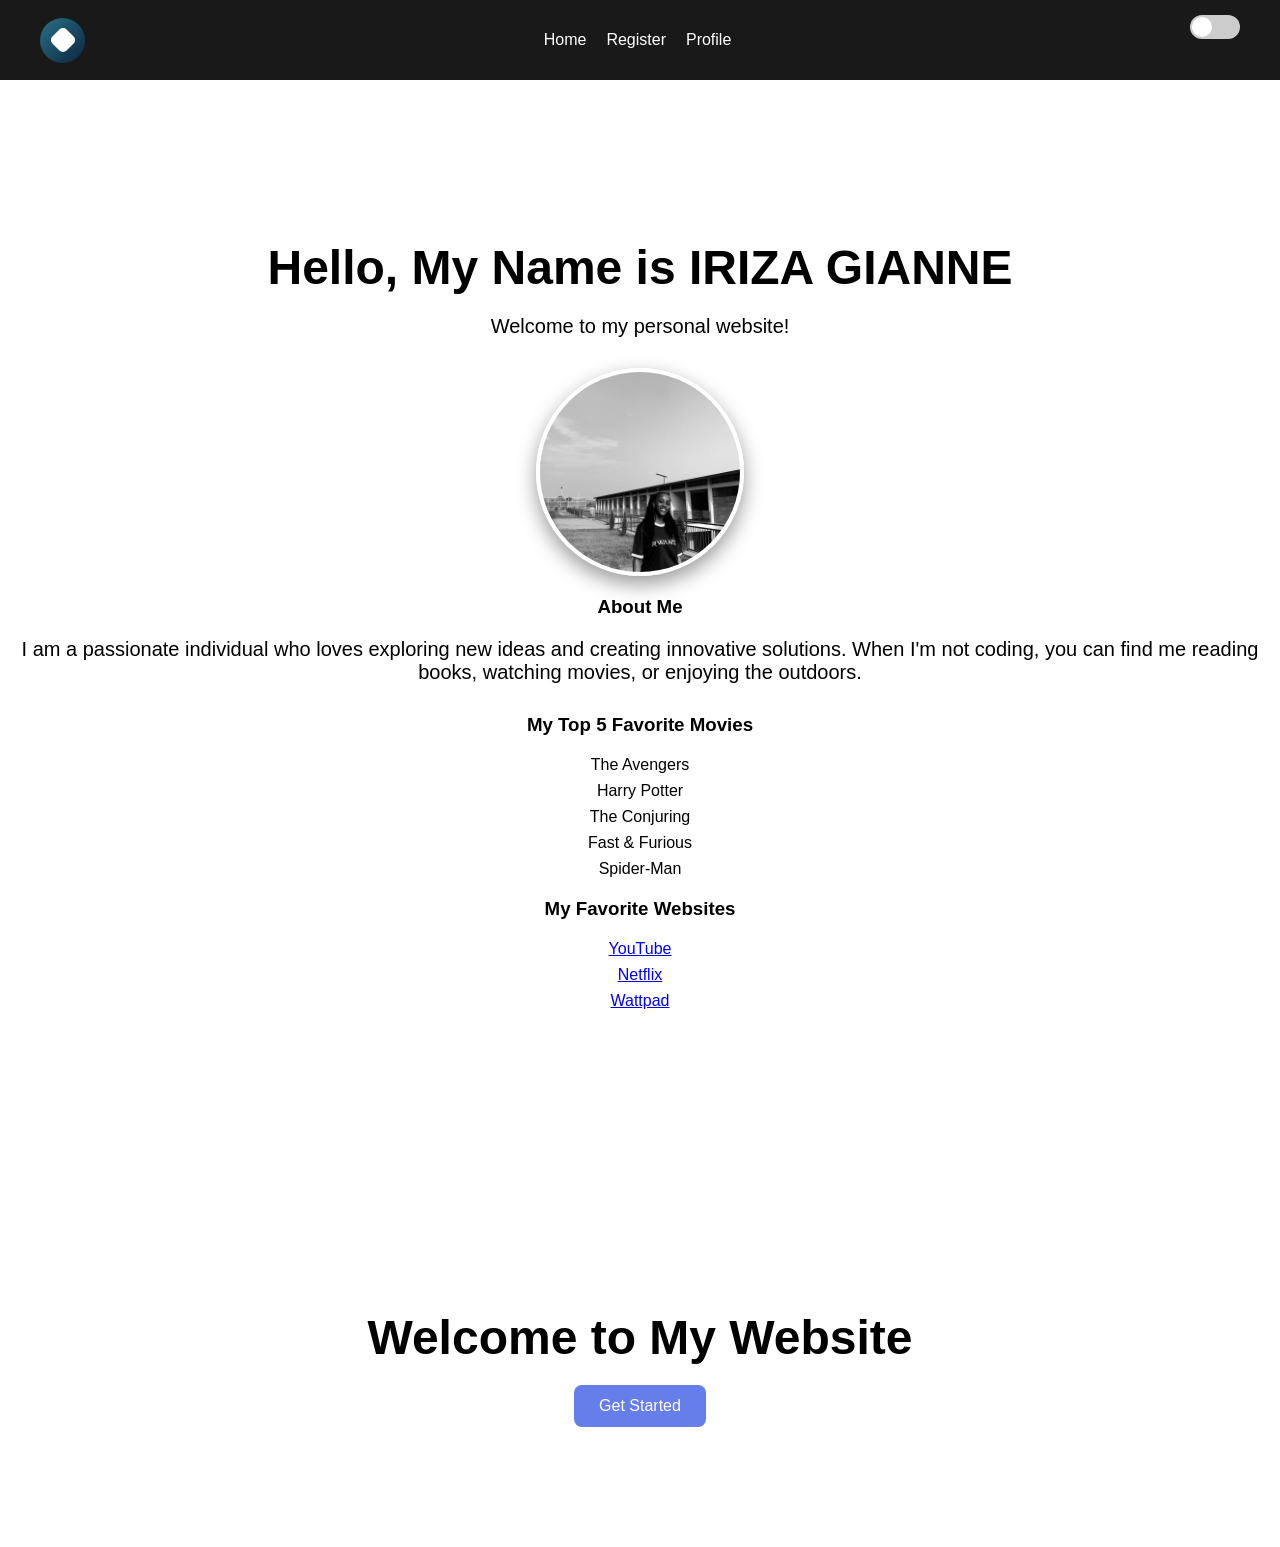
<file: index.html>
<!DOCTYPE html>
<html>
<head>
    <title>Home</title>
    <link rel="stylesheet" href="style.css">
</head>
<body>

<nav class="navbar">
    <div class="logo">
        <div class="logo-icon"></div>
        
    </div>
    <ul>
        <li><a href="index.html">Home</a></li>
        <li><a href="form.html">Register</a></li>
        <li><a href="profile.html">Profile</a></li>
    </ul>
    <label class="switch">
  <input type="checkbox" id="themeToggle">
  <span class="slider"></span>
</label>
</nav>
<script src="main.js"></script>
<section class="hero">
    <h1>Hello, My Name is IRIZA GIANNE</h1>
    
    <p>
        Welcome to my personal website! 
    </p>
    <img src="gigi.jpg" alt="Iriza Gianne" class="profile-photo">
    <h3>About Me </h3>
    <p>
        I am a passionate individual who loves exploring new ideas and creating innovative solutions. When I'm not coding, you can find me reading books, watching movies, or enjoying the outdoors.
    </p>
    <h3> My Top 5 Favorite Movies</h3>
    <ul class="home-list">
        <li>The Avengers</li>
        <li>Harry Potter</li>
        <li>The Conjuring</li>
        <li>Fast & Furious</li>
        <li>Spider-Man</li>
    </ul>

    <h3> My Favorite Websites</h3>
    <ul class="home-list">
        <li><a href="https://www.youtube.com" target="_blank">YouTube</a></li>
        <li><a href="https://www.netflix.com" target="_blank">Netflix</a></li>
        <li><a href="https://www.wattpad.com" target="_blank">Wattpad</a></li>
    </ul>
    </section>
    <section class="hero">
    <h1>Welcome to My Website</h1>
    <a href="form.html" class="hero-btn">Get Started</a>
</section>

</body>
</html>
</file>
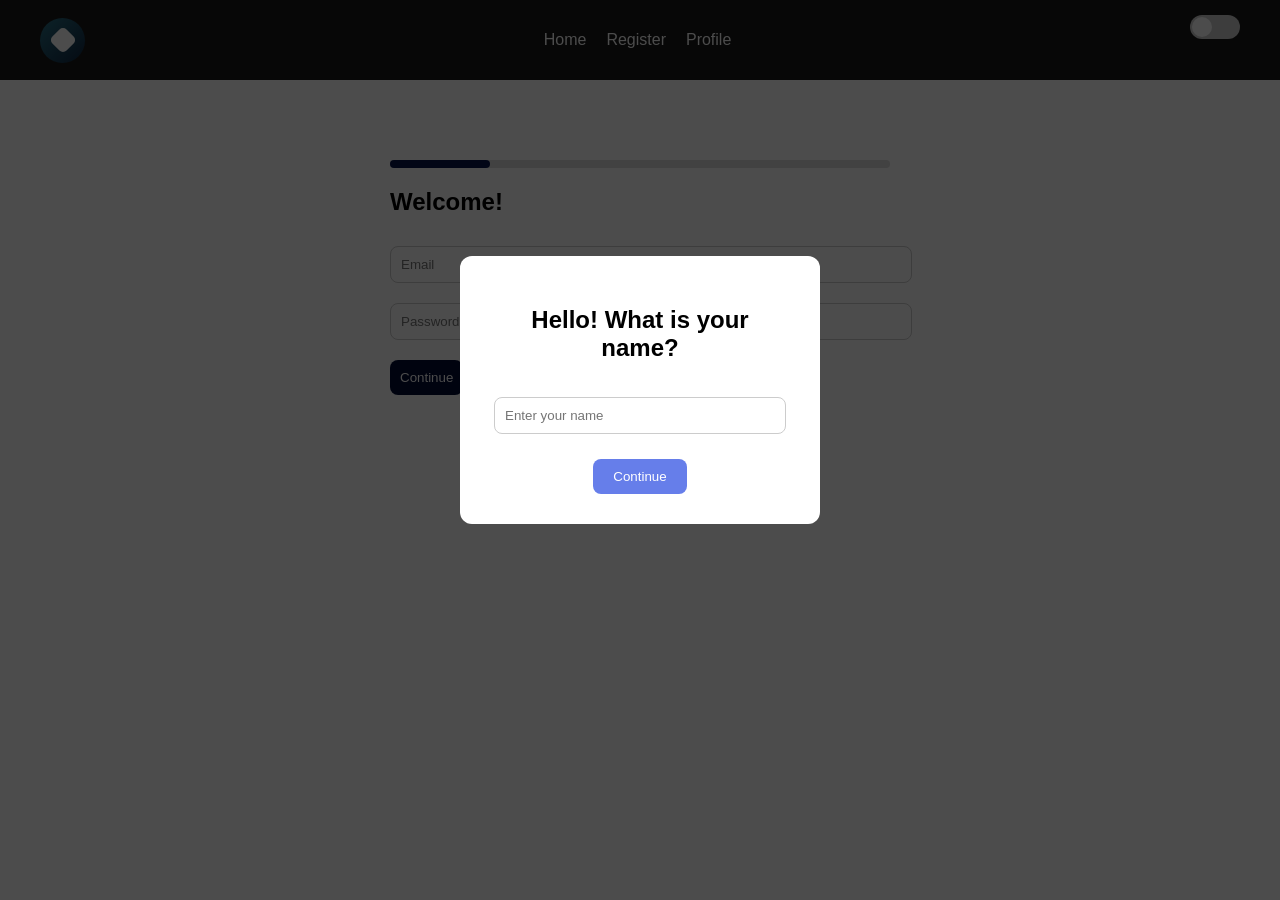
<file: form.html>
<!DOCTYPE html>
<html lang="en">
<head>
    <meta charset="UTF-8">
    <title>Register</title>
    <link rel="stylesheet" href="style.css">
</head>
<body>

<nav class="navbar">
    <div class="logo">
        <div class="logo-icon"></div>
    </div>
    <ul>
        <li><a href="index.html">Home</a></li>
        <li><a href="form.html">Register</a></li>
        <li><a href="profile.html">Profile</a></li>
    </ul>
    <label class="switch">
  <input type="checkbox" id="themeToggle">
  <span class="slider"></span>
</label>
</nav>
<div id="greetModal" class="modal">
    <div class="modal-content">
        <h2>Hello! What is your name?</h2>
        <input type="text" id="modalName" placeholder="Enter your name">
        <button type="button" onclick="submitModalName()">Continue</button>
    </div>
</div>

<section class="form-wrapper">

    <div class="progress-bar">
        <div id="progress"></div>
    </div>

    <form id="multiStepForm">

        <div class="step active">
            <h2 id="helloName">Welcome!</h2>
           <input type="email" id="email" placeholder="Email" required pattern="[a-z0-9._%+-]+@[a-z0-9.-]+\.[a-z]{2,}$" title="Please enter a valid email">
            <input type="password" id="password" placeholder="Password" required>
            <button type="button" onclick="nextStep()">Continue</button>
        </div>

        
        <div class="step">
            <h2>About You</h2>
            <textarea id="bio" placeholder="Tell us about yourself..."></textarea>
            <input type="text" id="hobby" placeholder="Your main hobby">
            <button type="button" onclick="nextStep()">Continue</button>
        </div>

       
        <div class="step">
            <h2>Favorite Movies</h2>
            <div id="moviesContainer">
                <input type="text" class="movieInput" placeholder="Favorite Movie">
            </div>
            <button type="button" onclick="addMovie()">Add Another Movie</button>
            <button type="button" onclick="nextStep()">Continue</button>
        </div>

        
        <div class="step">
            <h2>Favorite Team</h2>
            <input type="text" id="team" placeholder="Favorite Premier League Team">
            <button type="button" onclick="nextStep()">Continue</button>
        </div>

       
        <div class="step">
            <h2>Favorite Websites</h2>
            <div id="sitesContainer">
                <input type="url" class="siteInput" placeholder="https://example.com">
            </div>
            <button type="button" onclick="addSite()">Add Another Site</button>
            <button type="button" onclick="showReview()">Review</button>
        </div>

        <div class="step">
            <h2>Review Your Information</h2>
            <div id="reviewContent" style="text-align:left;"></div>
            <button type="button" onclick="saveUser()">Save & Finish</button>
        </div>

    </form>

</section>

<script src="main.js"></script>
</body>
</html>
</file>
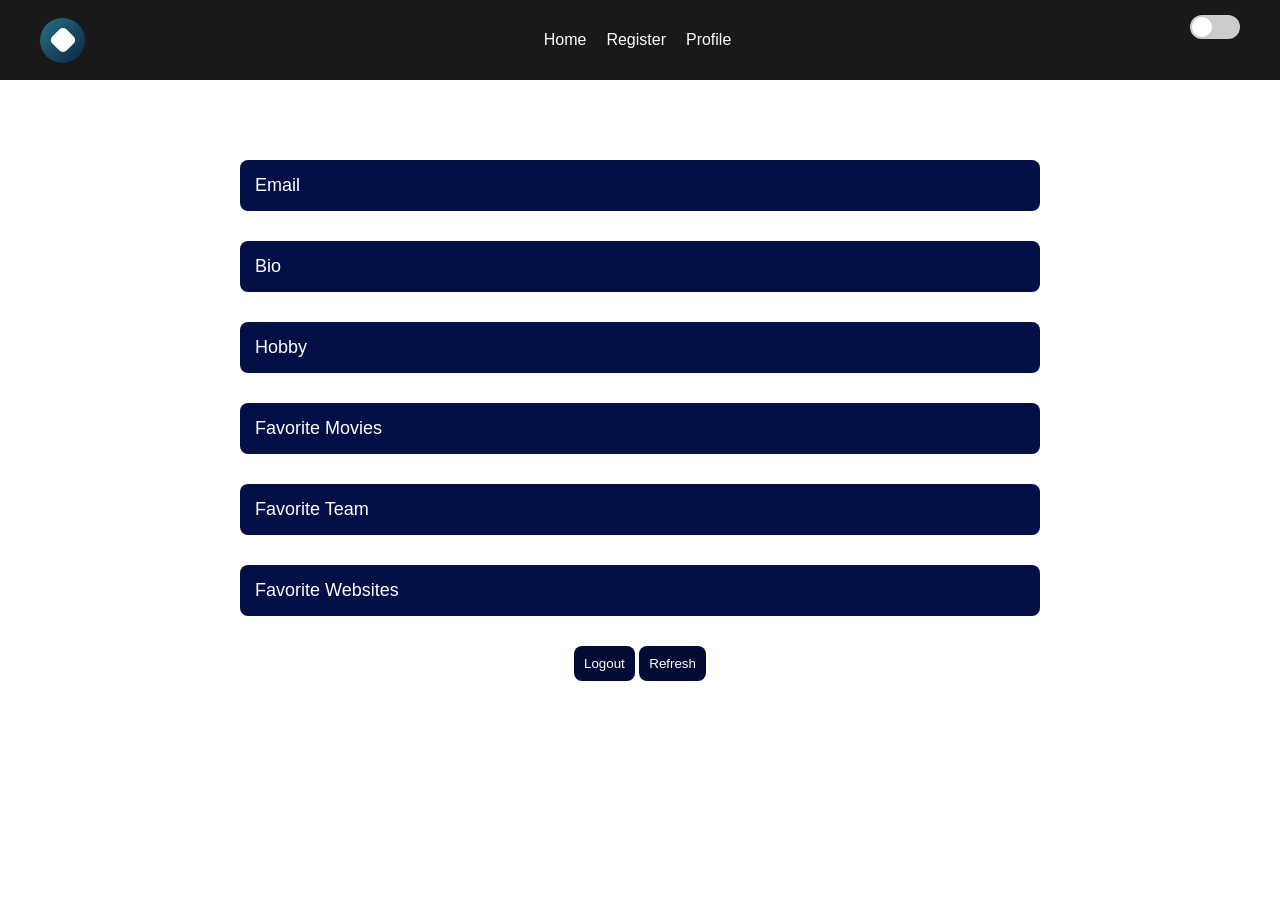
<file: profile.html>
<!DOCTYPE html>
<html>
<head>
    <title>Profile</title>
    <link rel="stylesheet" href="style.css">
</head>
<body>

<nav class="navbar">
    <div class="logo">
        <div class="logo-icon"></div>
    </div>
    <ul>
        <li><a href="index.html">Home</a></li>
        <li><a href="form.html">Register</a></li>
        <li><a href="profile.html">Profile</a></li>
    </ul>
   <label class="switch">
  <input type="checkbox" id="themeToggle">
  <span class="slider"></span>
</label>
</nav>

<section class="profile-container" id="profilePage">

    <h1 id="greeting"></h1>

    <div class="accordion card">
        <button class="accordion-btn">Email</button>
        <div class="accordion-content"><p id="emailDisplay"></p></div>
    </div>

    <div class="accordion card">
        <button class="accordion-btn">Bio</button>
        <div class="accordion-content"><p id="bioDisplay"></p></div>
    </div>

    <div class="accordion card">
        <button class="accordion-btn">Hobby</button>
        <div class="accordion-content"><p id="hobbyDisplay"></p></div>
    </div>

    <div class="accordion card">
        <button class="accordion-btn">Favorite Movies</button>
        <div class="accordion-content"><ul id="moviesList"></ul></div>
    </div>

    <div class="accordion card">
        <button class="accordion-btn">Favorite Team</button>
        <div class="accordion-content"><p id="teamDisplay"></p></div>
    </div>

    <div class="accordion card">
        <button class="accordion-btn">Favorite Websites</button>
        <div class="accordion-content"><ul id="sitesList"></ul></div>
    </div>

    <button onclick="logout()">Logout</button>
    <button onclick="refreshPage()">Refresh</button>

</section>

<script src="main.js"></script>
</body>
</html>
</file>
<file: style.css>
body {
    margin: 0;
    font-family: Arial, sans-serif;
    background: #0f172a;
    color: white;
}

.navbar {
    position: sticky;
    top: 0;
    background: rgba(0,0,0,0.9);
    display: flex;
    justify-content: space-between;
    padding: 15px 40px;
    z-index: 1000;
}

.navbar ul {
    list-style: none;
    display: flex;
    gap: 20px;
}

.navbar a {
    text-decoration: none;
    color: white;
}


.logo {
    display: flex;
    align-items: center;
    gap: 12px;
    font-size: 22px;
    font-weight: bold;
}

.logo-icon {
    width: 45px;
    height: 45px;
    border-radius: 50%;
    background: linear-gradient(135deg, #297185, #0d2440);
    position: relative;
    display: flex;
    justify-content: center;
    align-items: center;
}

.logo-icon::after {
    content: "";
    width: 20px;
    height: 20px;
    background: white;
    border-radius: 5px;
    transform: rotate(45deg);
}

.logo-icon:hover {
    transform: scale(1.1) rotate(10deg);
    transition: 0.3s ease;
}


.form-wrapper {
    max-width: 500px;
    margin: 50px auto;
    background: white;
    color: black;
    padding: 30px;
    border-radius: 15px;
}

.progress-bar {
    height: 8px;
    background: #ddd;
    border-radius: 10px;
    margin-bottom: 20px;
}

#progress {
    height: 100%;
    width: 20%;
    background: #07144b;
    border-radius: 10px;
    transition: 0.3s;
}

.step {
    display: none;
}

.step.active {
    display: block;
}

input, textarea {
    width: 100%;
    padding: 10px;
    margin: 10px 0;
    border-radius: 8px;
    border: 1px solid #ccc;
}

button {
    padding: 10px;
    background: #030c35;
    color: white;
    border: none;
    border-radius: 8px;
    cursor: pointer;
    margin-top: 10px;
}

button:hover {
    background: #09115d;
}


.profile-container {
    padding: 50px 20px;
    text-align: center;
    max-width: 800px;
    margin: auto;
}

.card {
    background: white;
    color: black;
    margin: 20px auto;
    width: 100%;
    border-radius: 10px;
}


.accordion-btn {
    background-color: #040f45;
    color: white;
    cursor: pointer;
    padding: 15px;
    width: 100%;
    border: none;
    text-align: left;
    outline: none;
    font-size: 18px;
    border-radius: 8px;
    transition: background 0.3s;
}

.accordion-btn:hover {
    background-color: #5a67d8;
}

.accordion-content {
    padding: 0 15px;
    max-height: 0;
    overflow: hidden;
    transition: max-height 0.3s ease;
    background-color: #f1f1f1;
    color: black;
    border-radius: 0 0 8px 8px;
    margin-bottom: 10px;
}

ul {
    text-align: left;
    padding-left: 20px;
}

.modal {
    display: block;
    position: fixed;
    z-index: 10000;
    left: 0;
    top: 0;
    width: 100%;
    height: 100%;
    overflow: auto;
    background-color: rgba(0,0,0,0.7);
}

.modal-content {
    background-color: white;
    color: black;
    margin: 20% auto;
    padding: 30px;
    border-radius: 12px;
    width: 300px;
    text-align: center;
}

.modal-content input {
    width: 90%;
    padding: 10px;
    margin: 15px 0;
    border-radius: 8px;
    border: 1px solid #ccc;
}

.modal-content button {
    padding: 10px 20px;
    border: none;
    border-radius: 8px;
    background: #667eea;
    color: white;
    cursor: pointer;
}

.modal-content button:hover {
    background: #5a67d8;
}

.hero {
    text-align: center;
    padding: 120px 20px;
}

.hero h1 {
    font-size: 48px;
    margin-bottom: 20px;
    animation: fadeIn 1s ease-in-out;
}

.hero p {
    font-size: 20px;
    margin-bottom: 30px;
}

.hero-btn {
    display: inline-block;
    padding: 12px 25px;
    background: #667eea;
    color: white;
    text-decoration: none;
    border-radius: 8px;
    transition: 0.3s;
}

.hero-btn:hover {
    background: #5a67d8;
    transform: translateY(-3px);
}


.navbar a:hover {
    color: #66c9ea;
    transition: 0.3s;
}
.switch {
  position: relative;
  display: inline-block;
  width: 50px;
  height: 24px;
  margin-left: 20px; 
}

.switch input {
  opacity: 0;
  width: 0;
  height: 0;
}

.slider {
  position: absolute;
  cursor: pointer;
  top: 0; left: 0; right: 0; bottom: 0;
  background-color: #ccc;
  transition: 0.4s;
  border-radius: 24px;
}

.slider:before {
  position: absolute;
  content: "";
  height: 20px;
  width: 20px;
  left: 2px;
  bottom: 2px;
  background-color: white;
  transition: 0.4s;
  border-radius: 50%;
}

input:checked + .slider {
  background-color: #666;
}

input:checked + .slider:before {
  transform: translateX(26px);
}

@keyframes fadeIn {
    from { opacity: 0; transform: translateY(20px);}
    to { opacity: 1; transform: translateY(0);}
}
.home-list {
    list-style: none;      
    padding: 0;
    margin: 20px auto;
    text-align: center;
}

.home-list li {
    margin: 8px 0;
}
.profile-photo {
    width: 200px;
    height: 200px;
    object-fit: cover;
    border-radius: 50%; 
    margin: 20px auto;
    display: block;
    border: 4px solid white;
    box-shadow: 0 8px 20px rgba(0,0,0,0.4);
}
body {
    background-color: white;
    color: black;
}

.card, .accordion-content, .form-wrapper, .modal-content {
    background-color: white;
    color: black;
}

body.dark-theme {
    background-color: #121212;
    color: white;
}

body.dark-theme .card,
body.dark-theme .accordion-content,
body.dark-theme .form-wrapper,
body.dark-theme .modal-content {
    background-color: #1e1e2f;
    color: white;
}

body.dark-theme .accordion-btn {
    background-color: #0f172a;
    color: white;
}

body.dark-theme .accordion-btn:hover {
    background-color: #3b82f6;
}

body.dark-theme button {
    background-color: #0f172a;
    color: white;
}

body.dark-theme button:hover {
    background-color: #1e40af;
}
</file>
